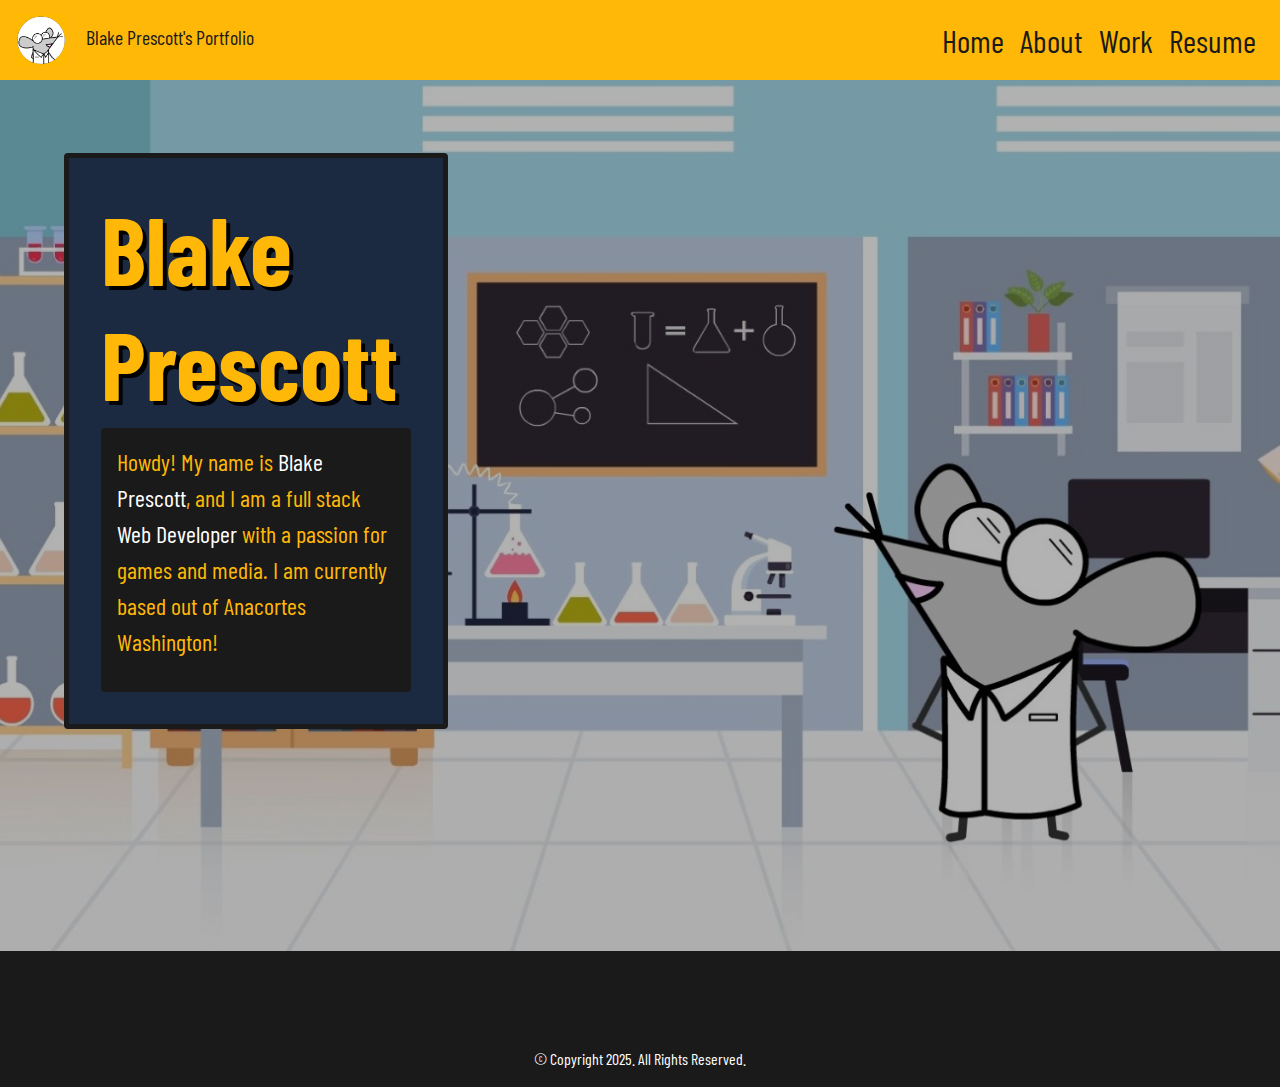
<file: index.html>
<!doctype html>
<!-- Blake Prescott, 2/17/2025 -->
<html lang="en">
  <head>
    <!-- Required meta tags -->
    <meta charset="utf-8">
    <meta name="viewport" content="width=device-width, initial-scale=1, shrink-to-fit=no">
    <meta name="description" content="Lab Rat's Peni Parker Guide">

    <!-- Favicon -->
    <link rel="shortcut icon" href="images/favicon.ico">
    <link rel="icon" type="image/png" sizes="32x32" href="images/favicon-32.png">
    <link rel="apple-touch-icon" sizes="180x180" href="images/apple-touch-icon.png">
    <link rel="icon" sizes="192x192" href="images/android-chrome-192.png">

    <!-- Bootstrap CSS -->
    <link rel="stylesheet" href="https://stackpath.bootstrapcdn.com/bootstrap/4.3.1/css/bootstrap.min.css" integrity="sha384-ggOyR0iXCbMQv3Xipma34MD+dH/1fQ784/j6cY/iJTQUOhcWr7x9JvoRxT2MZw1T" crossorigin="anonymous">

    <!-- My Style Sheet -->
    <link rel="stylesheet" href="css/styles.css">

    <!-- Font Import -->
    <link rel="preconnect" href="https://fonts.googleapis.com">
    <link rel="preconnect" href="https://fonts.gstatic.com" crossorigin>
    <link href="https://fonts.googleapis.com/css2?family=Barlow+Condensed:wght@400;600;700&display=swap" rel="stylesheet">

    <title>Home | Blake Prescott</title>
  </head>
  <body>

    <!-- Bootstrap Navigation Bar -->
    <nav class="navbar navbar-expand-sm navbar-dark fixed-top">

      <a class="navbar-brand" href="index.html"><img src="images/Lab-Rat-home-logo.png" class="lab-rat-logo" alt="lab rat logo">Blake Prescott's Portfolio</a>

      <!-- Hamburger menu icon -->
      <button class="navbar-toggler" type="button" data-toggle="collapse" data-target="#navbarResponsive" aria-controls= navbarResponsive aria-expanded="false" aria-label="Toggle navigation">
        <span class="navbar-toggler-icon"></span>
      </button>

      <!-- Navbar links -->
      <div class="collapse navbar-collapse barlow-condensed-regular" id="navbarResponsive">
        <ul class="navbar-nav ml-auto">
          <li class="nav-item">
            <a class="nav-link" href="index.html">Home</a>
          </li>
          <li class="nav-item">
            <a class="nav-link" href="about.html">About</a>
          </li>
          <li class="nav-item">
            <a class="nav-link" href="work.html">Work</a>
          </li>
          <li class="nav-item">
            <a class="nav-link" href="media/Blake Prescott Resume 5-27-2024.pdf" target="_blank">Resume</a>
          </li>
        </ul>
      </div>

    </nav>

  <!-- Header and Hero Image -->
  <header class="jumbotron-fluid hero">
    <div class="container welcome">
      <h1 class="barlow-condensed-bold">Blake Prescott</h1>
      <div class="welcome-content">
        <p>Howdy!  My name is <span style="color:white;">Blake Prescott</span>, and I am a full stack <span style="color:white;">Web Developer</span> with a passion for games and media.  I am currently based out of Anacortes Washington!</p>
      </div>
    </div>
    
  </header>

  <!-- Main Content Area -->
  
  <main class="container-fluid mt-5">
  
  </main>
  

  <!-- Footer -->
  <footer class="jumbotron-fluid text-center pt-5">
    <div class="container text-white">
      <p>&copy; Copyright 2025. All Rights Reserved.</p>
    </div>
  </footer>

    <!-- Optional JavaScript -->
    <!-- jQuery first, then Popper.js, then Bootstrap JS -->
    <script src="https://code.jquery.com/jquery-3.3.1.slim.min.js" integrity="sha384-q8i/X+965DzO0rT7abK41JStQIAqVgRVzpbzo5smXKp4YfRvH+8abtTE1Pi6jizo" crossorigin="anonymous"></script>
    <script src="https://cdnjs.cloudflare.com/ajax/libs/popper.js/1.14.7/umd/popper.min.js" integrity="sha384-UO2eT0CpHqdSJQ6hJty5KVphtPhzWj9WO1clHTMGa3JDZwrnQq4sF86dIHNDz0W1" crossorigin="anonymous"></script>
    <script src="https://stackpath.bootstrapcdn.com/bootstrap/4.3.1/js/bootstrap.min.js" integrity="sha384-JjSmVgyd0p3pXB1rRibZUAYoIIy6OrQ6VrjIEaFf/nJGzIxFDsf4x0xIM+B07jRM" crossorigin="anonymous"></script>
    <script src="scripts/script.js"></script>
  </body>
</html>
</file>
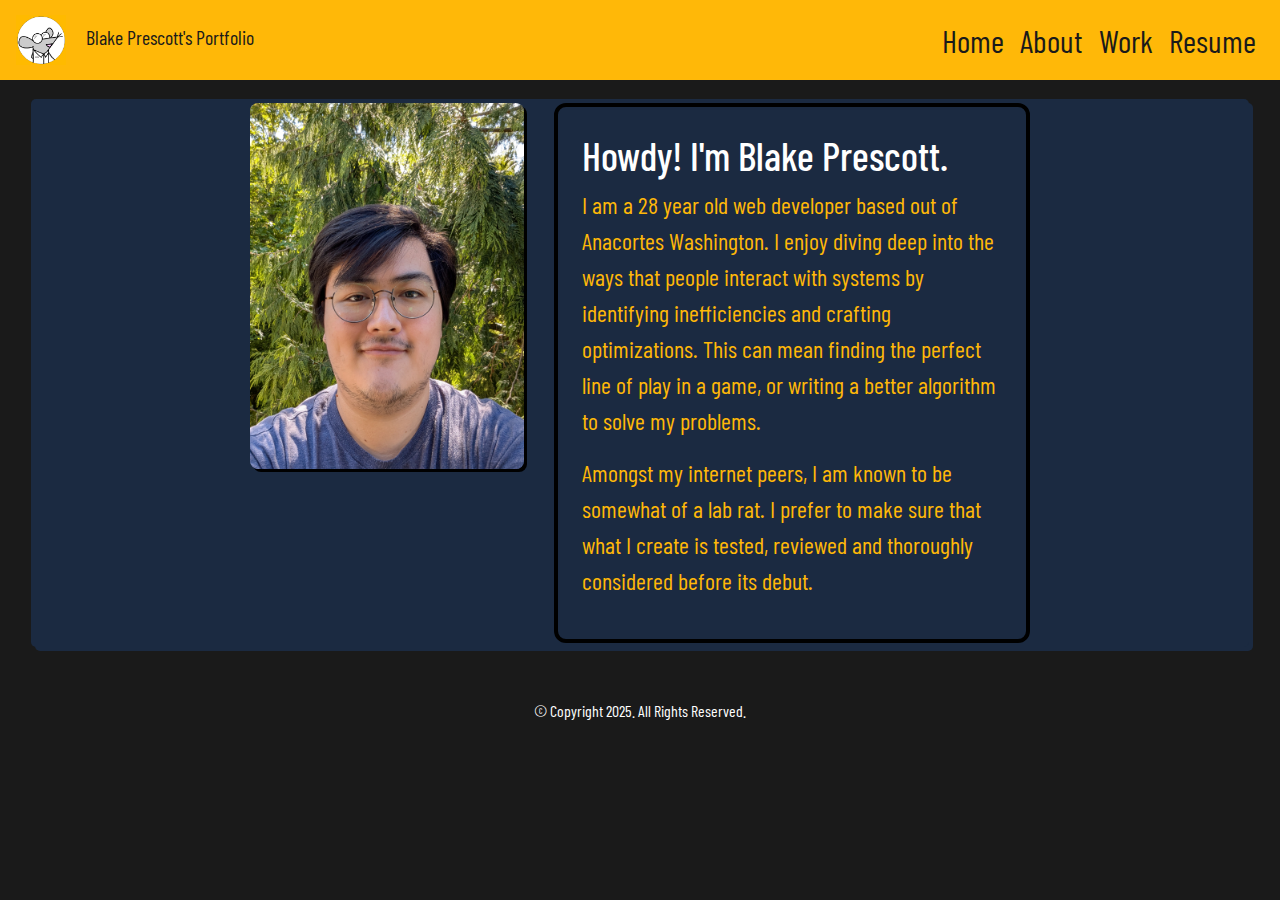
<file: about.html>
<!doctype html>
<!-- Blake Prescott, 2/17/2025 -->
<html lang="en">
  <head>
    <!-- Required meta tags -->
    <meta charset="utf-8">
    <meta name="viewport" content="width=device-width, initial-scale=1, shrink-to-fit=no">
    <meta name="description" content="Lab Rat's Peni Parker Guide">

    <!-- Favicon -->
    <link rel="shortcut icon" href="images/favicon.ico">
    <link rel="icon" type="image/png" sizes="32x32" href="images/favicon-32.png">
    <link rel="apple-touch-icon" sizes="180x180" href="images/apple-touch-icon.png">
    <link rel="icon" sizes="192x192" href="images/android-chrome-192.png">

    <!-- Bootstrap CSS -->
    <link rel="stylesheet" href="https://stackpath.bootstrapcdn.com/bootstrap/4.3.1/css/bootstrap.min.css" integrity="sha384-ggOyR0iXCbMQv3Xipma34MD+dH/1fQ784/j6cY/iJTQUOhcWr7x9JvoRxT2MZw1T" crossorigin="anonymous">

    <!-- My Style Sheet -->
    <link rel="stylesheet" href="css/styles.css">

    <!-- Font Import -->
    <link rel="preconnect" href="https://fonts.googleapis.com">
    <link rel="preconnect" href="https://fonts.gstatic.com" crossorigin>
    <link href="https://fonts.googleapis.com/css2?family=Barlow+Condensed:wght@400;600;700&display=swap" rel="stylesheet">

    <title>Home | Blake Prescott</title>
  </head>
  <body>

    <!-- Bootstrap Navigation Bar -->
    <nav class="navbar navbar-expand-sm navbar-dark fixed-top">

      <a class="navbar-brand" href="index.html"><img src="images/Lab-Rat-home-logo.png" class="lab-rat-logo" alt="lab rat logo">Blake Prescott's Portfolio</a>

      <!-- Hamburger menu icon -->
      <button class="navbar-toggler" type="button" data-toggle="collapse" data-target="#navbarResponsive" aria-controls= navbarResponsive aria-expanded="false" aria-label="Toggle navigation">
        <span class="navbar-toggler-icon"></span>
      </button>

      <!-- Navbar links -->
      <div class="collapse navbar-collapse barlow-condensed-regular" id="navbarResponsive">
        <ul class="navbar-nav ml-auto">
          <li class="nav-item">
            <a class="nav-link" href="index.html">Home</a>
          </li>
          <li class="nav-item">
            <a class="nav-link" href="about.html">About</a>
          </li>
          <li class="nav-item">
            <a class="nav-link" href="work.html">Work</a>
          </li>
          <li class="nav-item">
            <a class="nav-link" href="media/Blake Prescott Resume 5-27-2024.pdf" target="_blank">Resume</a>
          </li>
        </ul>
      </div>
    </nav>

  <main class="container-fluid mt-5">

    <div class="content">

      <div class="row">
        <div class="col-2"></div>
        <div class="col-3">
          <img src="images/blake-selfie.jpg">
        </div>
        <div class="col">
          <div class="about-content">
            <h1 style="color: white">Howdy! I'm Blake Prescott.</h2>
            <p>I am a 28 year old web developer based out of Anacortes Washington.  I enjoy diving deep into the ways that people interact with systems by identifying inefficiencies and crafting optimizations.  This can mean finding the perfect line of play in a game, or writing a better algorithm to solve my problems.</p>

            <p>Amongst my internet peers, I am known to be somewhat of a lab rat.  I prefer to make sure that what I create is tested, reviewed and thoroughly considered before its debut.</p>
          </div>
        </div>

        <div class="col-2"></div>
      </div>

    </div>
    
  </main>

    <!-- Footer -->
  <footer class="jumbotron-fluid text-center pt-5">

    <div class="container text-white">
      <p>&copy; Copyright 2025. All Rights Reserved.</p>
    </div>
  </footer>

    <!-- Optional JavaScript -->
    <!-- jQuery first, then Popper.js, then Bootstrap JS -->
    <script src="https://code.jquery.com/jquery-3.3.1.slim.min.js" integrity="sha384-q8i/X+965DzO0rT7abK41JStQIAqVgRVzpbzo5smXKp4YfRvH+8abtTE1Pi6jizo" crossorigin="anonymous"></script>
    <script src="https://cdnjs.cloudflare.com/ajax/libs/popper.js/1.14.7/umd/popper.min.js" integrity="sha384-UO2eT0CpHqdSJQ6hJty5KVphtPhzWj9WO1clHTMGa3JDZwrnQq4sF86dIHNDz0W1" crossorigin="anonymous"></script>
    <script src="https://stackpath.bootstrapcdn.com/bootstrap/4.3.1/js/bootstrap.min.js" integrity="sha384-JjSmVgyd0p3pXB1rRibZUAYoIIy6OrQ6VrjIEaFf/nJGzIxFDsf4x0xIM+B07jRM" crossorigin="anonymous"></script>
    <script src="scripts/script.js"></script>
  </body>
</html>
</file>
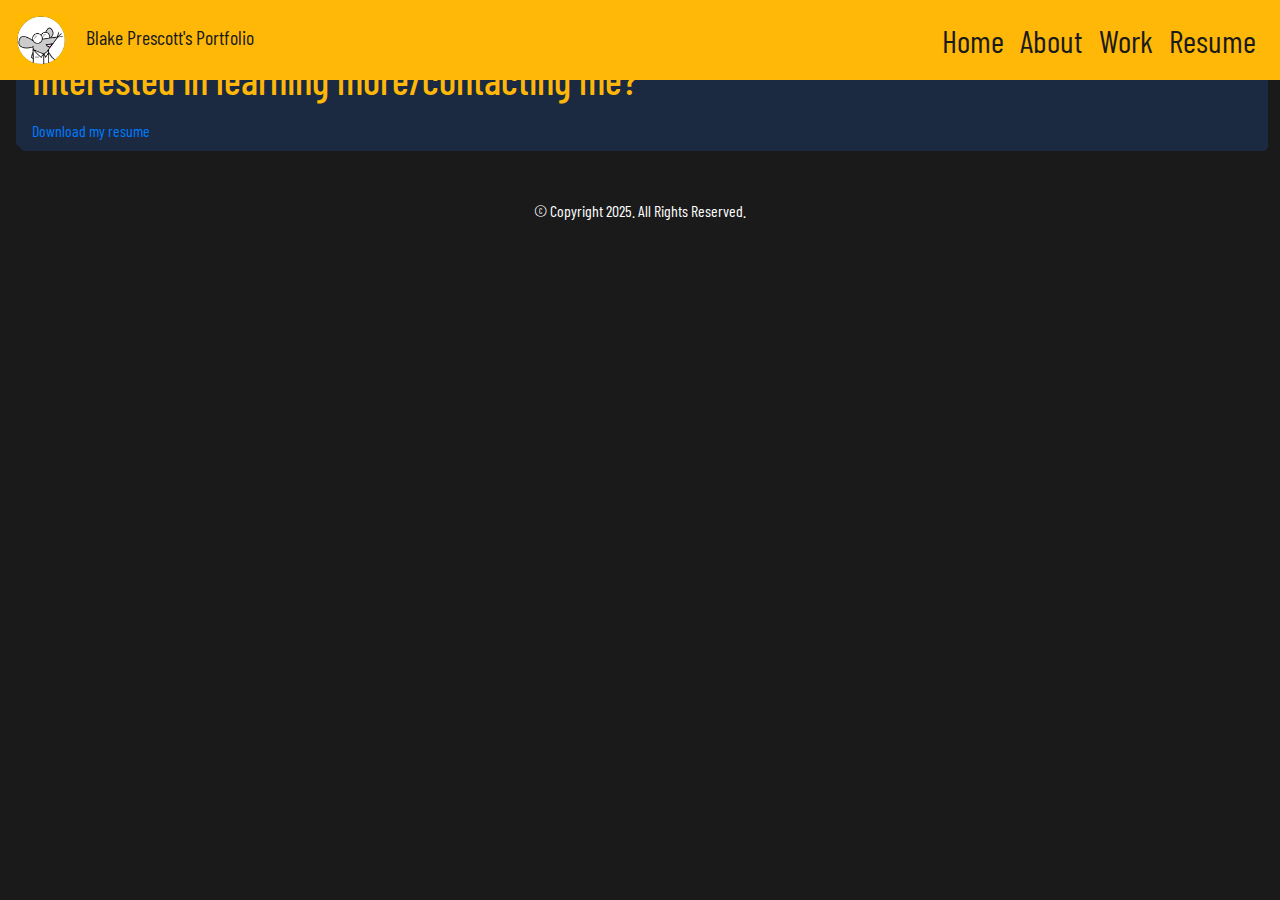
<file: contact.html>
<!doctype html>
<!-- Blake Prescott, 2/17/2025 -->
<html lang="en">
  <head>
    <!-- Required meta tags -->
    <meta charset="utf-8">
    <meta name="viewport" content="width=device-width, initial-scale=1, shrink-to-fit=no">
    <meta name="description" content="Lab Rat's Peni Parker Guide">

    <!-- Favicon -->
    <link rel="shortcut icon" href="images/favicon.ico">
    <link rel="icon" type="image/png" sizes="32x32" href="images/favicon-32.png">
    <link rel="apple-touch-icon" sizes="180x180" href="images/apple-touch-icon.png">
    <link rel="icon" sizes="192x192" href="images/android-chrome-192.png">

    <!-- Bootstrap CSS -->
    <link rel="stylesheet" href="https://stackpath.bootstrapcdn.com/bootstrap/4.3.1/css/bootstrap.min.css" integrity="sha384-ggOyR0iXCbMQv3Xipma34MD+dH/1fQ784/j6cY/iJTQUOhcWr7x9JvoRxT2MZw1T" crossorigin="anonymous">

    <!-- My Style Sheet -->
    <link rel="stylesheet" href="css/styles.css">

    <!-- Font Import -->
    <link rel="preconnect" href="https://fonts.googleapis.com">
    <link rel="preconnect" href="https://fonts.gstatic.com" crossorigin>
    <link href="https://fonts.googleapis.com/css2?family=Barlow+Condensed:wght@400;600;700&display=swap" rel="stylesheet">

    <title>Home | Blake Prescott</title>
  </head>
  <body>

    <!-- Bootstrap Navigation Bar -->
    <nav class="navbar navbar-expand-sm navbar-dark fixed-top">

      <a class="navbar-brand" href="index.html"><img src="images/Lab-Rat-home-logo.png" class="lab-rat-logo" alt="lab rat logo">Blake Prescott's Portfolio</a>

      <!-- Hamburger menu icon -->
      <button class="navbar-toggler" type="button" data-toggle="collapse" data-target="#navbarResponsive" aria-controls= navbarResponsive aria-expanded="false" aria-label="Toggle navigation">
        <span class="navbar-toggler-icon"></span>
      </button>

      <!-- Navbar links -->
      <div class="collapse navbar-collapse barlow-condensed-regular" id="navbarResponsive">
        <ul class="navbar-nav ml-auto">
          <li class="nav-item">
            <a class="nav-link" href="index.html">Home</a>
          </li>
          <li class="nav-item">
            <a class="nav-link" href="about.html">About</a>
          </li>
          <li class="nav-item">
            <a class="nav-link" href="work.html">Work</a>
          </li>
          <li class="nav-item">
            <a class="nav-link" href="media/Blake Prescott Resume 5-27-2024.pdf" target="_blank">Resume</a>
          </li>
        </ul>
      </div>
    </nav>

  <main>
    
    <div class="content">
      <div>
        <h1>Interested in learning more/contacting me?</h1>
        <p></p>
        <a href="media/Blake Prescott Resume 5-27-2024.pdf" target="_blank">Download my resume</a>
      </div>
    </div>

  </main>

    <!-- Footer -->
  <footer class="jumbotron-fluid text-center pt-5">

    <div class="container text-white">
      <p>&copy; Copyright 2025. All Rights Reserved.</p>
    </div>
  </footer>

    <!-- Optional JavaScript -->
    <!-- jQuery first, then Popper.js, then Bootstrap JS -->
    <script src="https://code.jquery.com/jquery-3.3.1.slim.min.js" integrity="sha384-q8i/X+965DzO0rT7abK41JStQIAqVgRVzpbzo5smXKp4YfRvH+8abtTE1Pi6jizo" crossorigin="anonymous"></script>
    <script src="https://cdnjs.cloudflare.com/ajax/libs/popper.js/1.14.7/umd/popper.min.js" integrity="sha384-UO2eT0CpHqdSJQ6hJty5KVphtPhzWj9WO1clHTMGa3JDZwrnQq4sF86dIHNDz0W1" crossorigin="anonymous"></script>
    <script src="https://stackpath.bootstrapcdn.com/bootstrap/4.3.1/js/bootstrap.min.js" integrity="sha384-JjSmVgyd0p3pXB1rRibZUAYoIIy6OrQ6VrjIEaFf/nJGzIxFDsf4x0xIM+B07jRM" crossorigin="anonymous"></script>
    <script src="scripts/script.js"></script>
  </body>
</html>
</file>
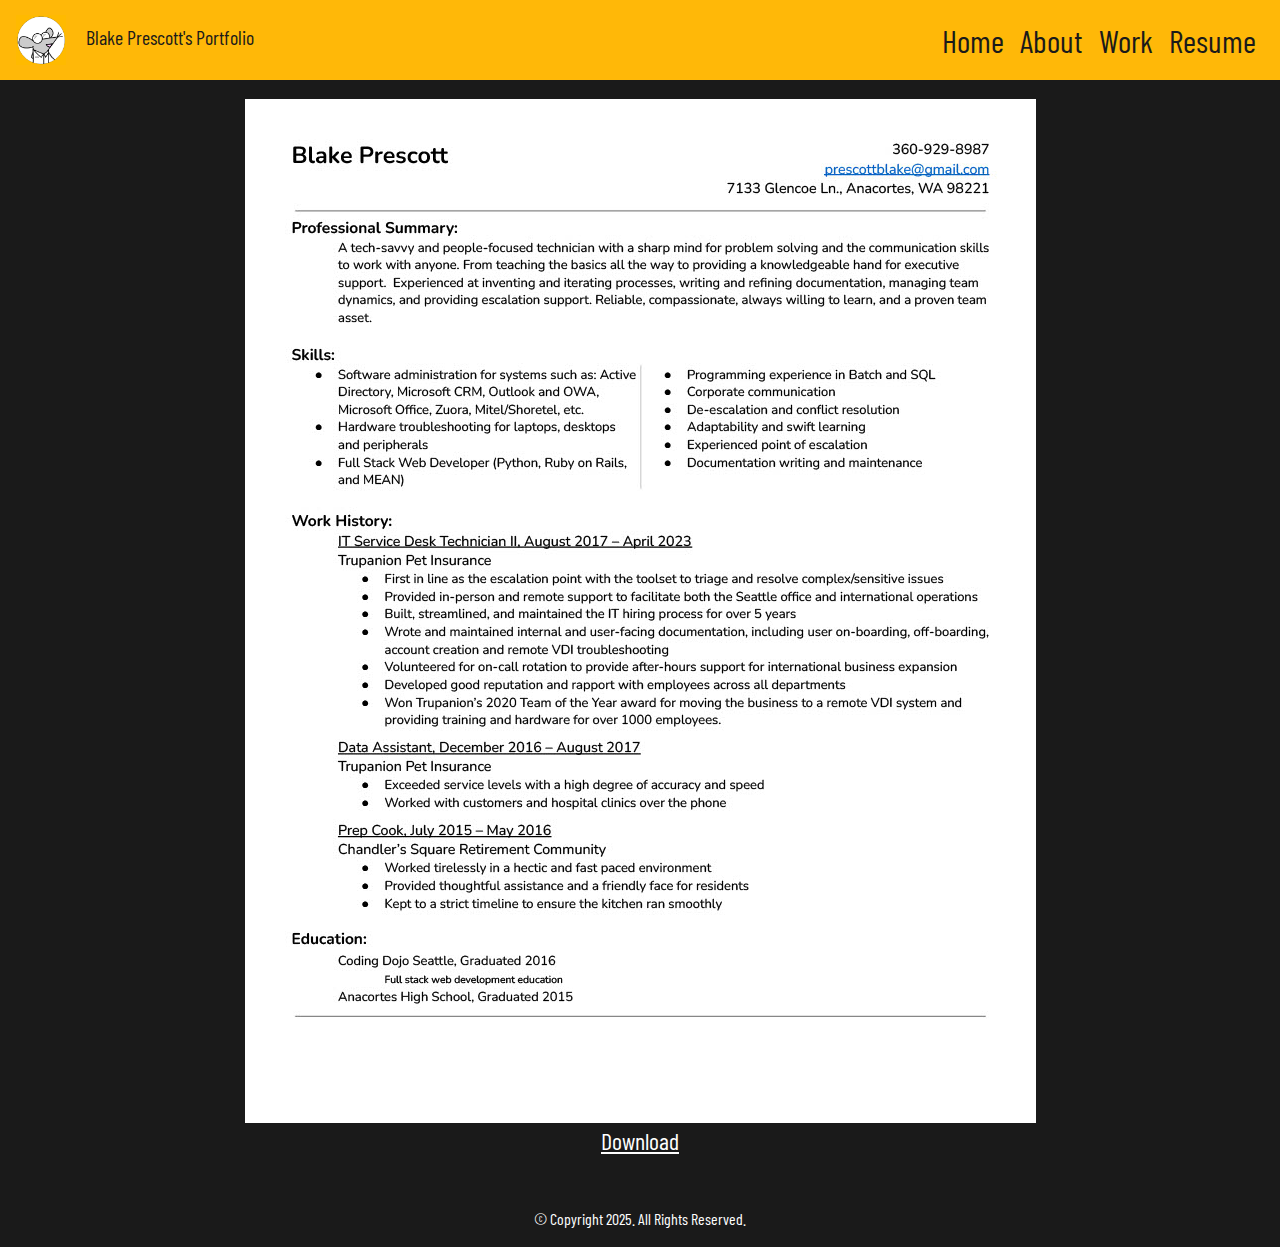
<file: resume.html>
<!DOCTYPE html>
<html lang="en">
  <head>
    <!-- Blake Prescott, 2/17/2025 -->
    <!-- Required meta tags -->
    <meta charset="utf-8">
    <meta name="viewport" content="width=device-width, initial-scale=1, shrink-to-fit=no">
    <meta name="description" content="Lab Rat's Peni Parker Guide">

    <!-- Favicon -->
    <link rel="shortcut icon" href="images/favicon.ico">
    <link rel="icon" type="image/png" sizes="32x32" href="images/favicon-32.png">
    <link rel="apple-touch-icon" sizes="180x180" href="images/apple-touch-icon.png">
    <link rel="icon" sizes="192x192" href="images/android-chrome-192.png">

    <!-- Bootstrap CSS -->
    <link rel="stylesheet" href="https://stackpath.bootstrapcdn.com/bootstrap/4.3.1/css/bootstrap.min.css" integrity="sha384-ggOyR0iXCbMQv3Xipma34MD+dH/1fQ784/j6cY/iJTQUOhcWr7x9JvoRxT2MZw1T" crossorigin="anonymous">

    <!-- My Style Sheet -->
    <link rel="stylesheet" href="css/styles.css">

    <!-- Font Import -->
    <link rel="preconnect" href="https://fonts.googleapis.com">
    <link rel="preconnect" href="https://fonts.gstatic.com" crossorigin>
    <link href="https://fonts.googleapis.com/css2?family=Barlow+Condensed:wght@400;600;700&display=swap" rel="stylesheet">

    <title>Resume | Blake Prescott</title>
  </head>
  <body>

      <!-- Bootstrap Navigation Bar -->
      <nav class="navbar navbar-expand-sm navbar-dark fixed-top">

        <a class="navbar-brand" href="index.html"><img src="images/Lab-Rat-home-logo.png" class="lab-rat-logo" alt="lab rat logo">Blake Prescott's Portfolio</a>

        <!-- Hamburger menu icon -->
        <button class="navbar-toggler" type="button" data-toggle="collapse" data-target="#navbarResponsive" aria-controls= navbarResponsive aria-expanded="false" aria-label="Toggle navigation">
          <span class="navbar-toggler-icon"></span>
        </button>

        <!-- Navbar links -->
        <div class="collapse navbar-collapse barlow-condensed-regular" id="navbarResponsive">
          <ul class="navbar-nav ml-auto text-right">
            <li class="nav-item">
              <a class="nav-link" href="index.html">Home</a>
            </li>
            <li class="nav-item">
              <a class="nav-link" href="about.html">About</a>
            </li>
            <li class="nav-item">
              <a class="nav-link" href="work.html">Work</a>
            </li>
            <li class="nav-item">
              <a class="nav-link" href="resume.html">Resume</a>
            </li>
          </ul>
        </div>
      </nav>

    <main class="container-fluid mt-5">
      <div class="row">
        <div class="col"></div>
        <div id="resume-container col-6">
          <img src="images/Blake Prescott Resume 5-27-2024.jpg">
        </div>
        <div class="col"></div>
      </div>
      <div class="row">
        <div class="col"></div>
        <div class="col-6 text-center">
          <a href="media/Blake Prescott Resume 5-27-2024.pdf" id="resume-download-link" target="_blank">Download</a>
        </div>
        <div class="col"></div>
      </div>
      
    </main>

      <!-- Footer -->
    <footer class="jumbotron-fluid text-center pt-5">

      <div class="container text-white">
        <p>&copy; Copyright 2025. All Rights Reserved.</p>
      </div>
    </footer>

    <!-- Optional JavaScript -->
    <!-- jQuery first, then Popper.js, then Bootstrap JS -->
    <script src="https://code.jquery.com/jquery-3.3.1.slim.min.js" integrity="sha384-q8i/X+965DzO0rT7abK41JStQIAqVgRVzpbzo5smXKp4YfRvH+8abtTE1Pi6jizo" crossorigin="anonymous"></script>
    <script src="https://cdnjs.cloudflare.com/ajax/libs/popper.js/1.14.7/umd/popper.min.js" integrity="sha384-UO2eT0CpHqdSJQ6hJty5KVphtPhzWj9WO1clHTMGa3JDZwrnQq4sF86dIHNDz0W1" crossorigin="anonymous"></script>
    <script src="https://stackpath.bootstrapcdn.com/bootstrap/4.3.1/js/bootstrap.min.js" integrity="sha384-JjSmVgyd0p3pXB1rRibZUAYoIIy6OrQ6VrjIEaFf/nJGzIxFDsf4x0xIM+B07jRM" crossorigin="anonymous"></script>
    <script src="scripts/script.js"></script>
  </body>
</html>
</file>
<file: css/styles.css>
/*
    Student Name: Blake Prescott
    File Name: styles.css
    Date: 5/5/2025
*/

/*
	Colors:
		Main Color (Golden Yellow): #FFB808

		Black: #000000

		White: #FFFFFF

		Off-White: #F5F5F5

		Dark Charcoal: #1A1A1A

		Medium Gray: #999999

		Cool Navy: #1B2A41

		Slate Blue: #4A6FA5

		Rust Red: #D14900

		Muted Teal: #3B9C9C
*/

/* Begin Mobile Styles */

/* Show mobile class, hide tablet-desktop class and menu-links id */
.mobile {
    display: block;
}

.tablet-desktop {
    display: none;
}

/* Style rules for Nav bar */

nav {
    background-color: #FFB808;
    color: #1A1A1A;
}

.nav-link {
	font-size: 2em;
}

.navbar-dark .navbar-brand {
    color: #1A1A1A;
}

.navbar-dark .navbar-nav .nav-link {
    color: #1A1A1A;
}

.lab-rat-logo {
    height: 50px;
    margin-right: 1em;
}

header {
    background-color: #FFB808;
    color: #1A1A1A;
}

header h2 {
    padding-top: 3em;
    padding-bottom: 1em;
    font-size: 3em;
    
    text-align: left;
    color: #CCCCCC;
}

header .container {
    margin-right: auto;
}

body {
    background-color: #1A1A1A;
    font-family: "Barlow Condensed", serif;
    padding-top: 4%;
    margin: 0;
    width: 100%;
    height: 100%;
}

/* Style rules for main */
main{
    color: #1A1A1A;
    padding-top: 10%;
    padding-left: 0em;
    paddingl-right: 0em;
}

.work-container {
    padding: 10% 0em;
}

.content {
	margin: 0px 1em 0px 1em;
    padding: .25em 1em;
    background-color: #1B2A41;
    /*color: #1A1A1A;*/
    color: #FFB808;
    border-radius: 5px;
    margin-bottom: .25em;
    box-shadow: 4px 4px #1B2A41;
}

.content img {
    max-width: 100%;
    max-height: 600px;
    margin: auto;
    border-radius: .5em;
    box-shadow: 3px 3px #000000;
}

div .work-content {
    background-color: #36454F;
    padding: 1em;
    margin: 0px 5px;
    border-bottom-left-radius: .5em;
    border-bottom-right-radius: .5em;
}

div .work-content-tile {
    background-color: #36454F;
    padding: 1em;
    margin: 0px 5px;
    border-bottom-left-radius: 0em;
    border-bottom-right-radius: 0em;
}

.work-content h3 {
    margin-top: 1em;
}

.work-content-tile h3 {
    margin-top: 1em;
}

#work-content-col {
    padding-left: .25em;
    padding-right: 0em;
}


.about-content img {
    max-width: 100%;
    max-height: 600px;
    margin: auto;
    border-radius: .5em;
    box-shadow: 3px 3px #000000;
}

#info-blurb {
    margin-top: auto;
    margin-bottom: auto;
}

.content div .text-content {
    margin-top: auto;
    margin-bottom: auto;
    color: #1A1A1A;
}

div .content-subheader {
    background-color: #1A1A1A;
    margin: 1em auto 0em auto;
    padding-bottom: .75em;
    border-radius: .5em;
}

.content .content-header {
    margin: auto;
    padding-left: 1em;
}

.content .content-subheader h2, h3, label, legend{
    color: #FFFFFF;
}

.content .content-subheader p{
    color: #FFFFFF;
}

.about-content {
	font-size: 1.5em;
	padding: 1em;
	background-color: #1B2A41;
	color: #FFB808;
	border-radius: .5em;
	border: 4px  solid black;
}

#chess-project-download-link {
    font-size: 1em;
    color: white;
    text-decoration: underline;
}

#chess-project-img {
    margin-top: 1.5em;
}

/* Style rules for resume page */

#resume-container {
    margin: auto;
    height: 100%;
    width: 100%;
}



#resume-download-link {
    font-size: 1.5em;
    text-decoration: underline;
    color: white;
}

video {
    max-width: 100%;
    display: block;
}

/* Style rules for footer */

footer {
    background-color: #1A1A1A;
    height: 5%;
}

/* Style rules for table */

table {
    background-color: #CCCCCC;
    font-size: 1.25em;
    box-shadow: 4px 4px black;
}

table .vanguard-icon {
    padding: 0;
}

table td {
    vertical-align: middle;
}

/* Style rules for hero image and header */
.hero {
    background-image: linear-gradient(rgba(0,0,0,0.3), rgba(0,0,0,0.3)),url(../images/lab-rat-hero.jpg);
    background-size: cover;
    background-position: center;
    background-repeat: no-repeat;
}

.welcome {
    position: absolute;
    top: 17%;
    width: 100%;
    margin-left: 0em;
    padding: 2em;
    background-color: #1B2A41;
    border-radius: .25em;
    border: 5px solid #1A1A1A;
}

.welcome h1 {
    font-size: 6em;
    /*width: 70%;*/
    color: #FFB808;
    text-shadow: 4px 4px black;
}

.welcome p {
	font-size: 1.5em;
	
	color: #FFB808;
}

.welcome-content {
	/*height: 20%;
	width: 45%;*/
	background-color: #1A1A1A;
	padding: 1em;
	border-radius: .25em;
}

.hoverable {
	transition: all .2s ease-in-out;
}

.hoverable:hover {
	transform: scale(1.05);
}

/* Style rule for labels */
label {
    display: block;
    padding-top: 3%;
}

/* Media Query for Tablet Viewport */
@media (min-width: 768px) {  

    /* Tablet Viewport: Show tablet-desktop class, hide mobile class */
    .tablet-desktop {
        display: block;
    }

    .mobile {
        display: none;
    }

    main {
        padding-top: 0%;
    }

    .work-container {
        padding-top: 0%;
    }

    .welcome {
    	width: 90%;
    	margin-left: 5%;
    }
    
     /* Tablet Viewport: Style rule for form element */
    form {
        width: 80%;
        margin: 0 auto;
    }

}

/* Media Query for Desktop Viewport */
@media (min-width: 992px) {  

	.welcome {
    	width: 30%;
    }

    /* Desktop Viewport: Style rules for form */
    form {
        width: auto;
        margin-bottom: 2%;
    }
    
    .form-grid {
        display: grid;
        grid-template-columns: auto auto auto;
        grid-gap: 20px; 
    }
    
    .btn {
        grid-column: 1 / span 3;
    }

}

/* Font Family Styles */
.barlow-condensed-regular {
  font-family: "Barlow Condensed", serif;
  font-weight: 400;
  font-style: normal;
}

.barlow-condensed-semibold {
  font-family: "Barlow Condensed", serif;
  font-weight: 600;
  font-style: normal;
}

.barlow-condensed-bold {
  font-family: "Barlow Condensed", serif;
  font-weight: 700;
  font-style: normal;
}
</file>
